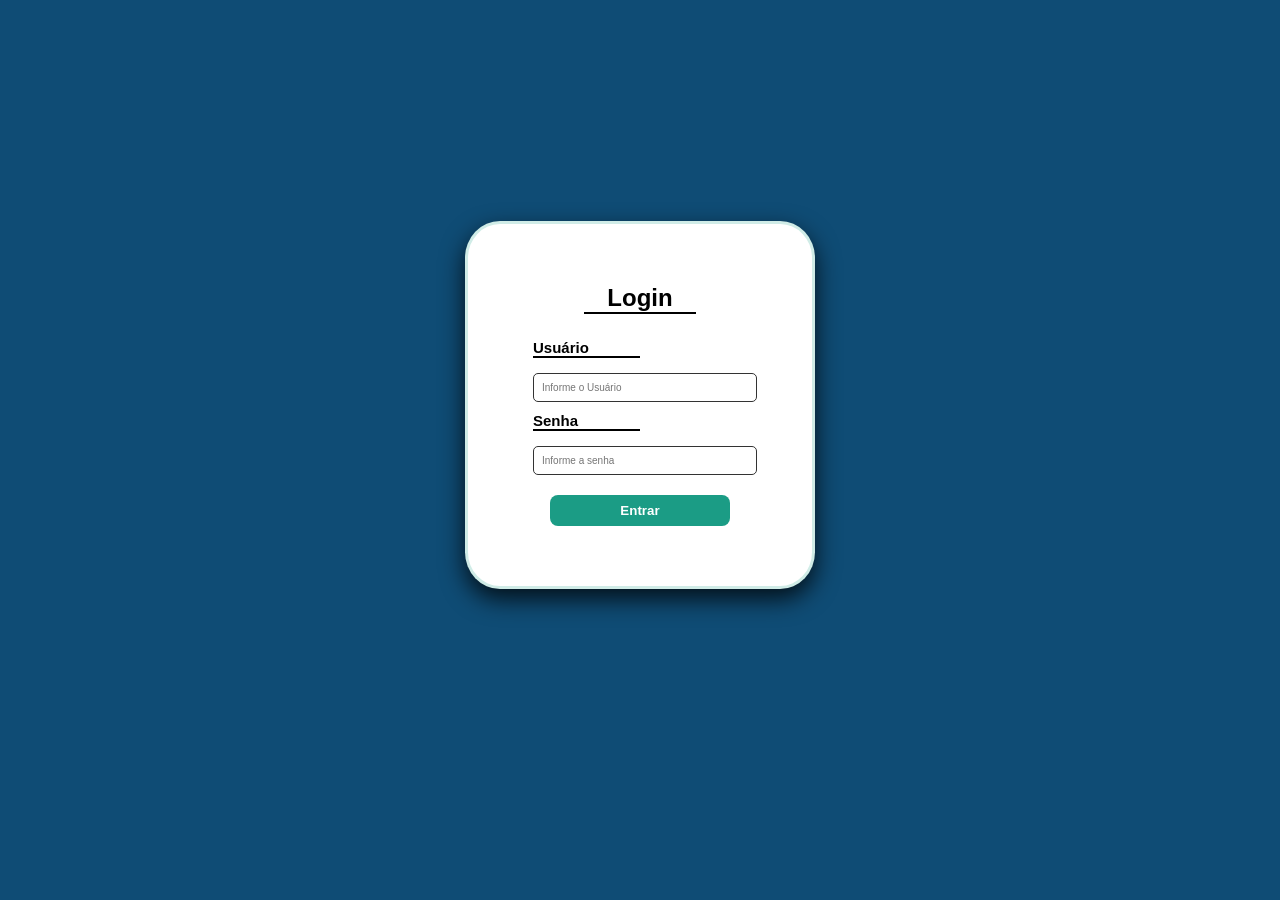
<file: src/main/webapp/index.html>
<!DOCTYPE html>
<html lang="en">

<head>
    <meta charset="UTF-8">
    <meta name="viewport" content="width=device-width, initial-scale=1.0">
    <link rel="stylesheet" href="css/reset.css"/>
    <link rel="stylesheet" href="css/cores.css"/>
    <link rel="stylesheet" href="css/login.css"/>
    <title>Sistema estoque</title>
</head>

<body>
    <header>
        <div class="box-title">
        </div>
    </header>
    <main>
        <form action="login" method="post">
            <div class="content">
                <div class="Login"> 
                <h2>Login</h2>
                <hr>
                </div>
                <div class="User">
                    <label>Usuário</label>
                    <hr>
                    </div>
                    <input type="text" name="users" class="inputUser" placeholder="Informe o Usuário" />
                <div class="Passsword">
                    <label>Senha</label>
                    <hr>
                    </div>
                    <input type="password" name="passw" class="inputPassword" placeholder="Informe a senha" />
                <div class="box-button">
                    <button type="submit" class="button">Entrar</button>
                </div>
            </div>
        </form>
    </main>
    <footer></footer>
</body>

</html>
</file>
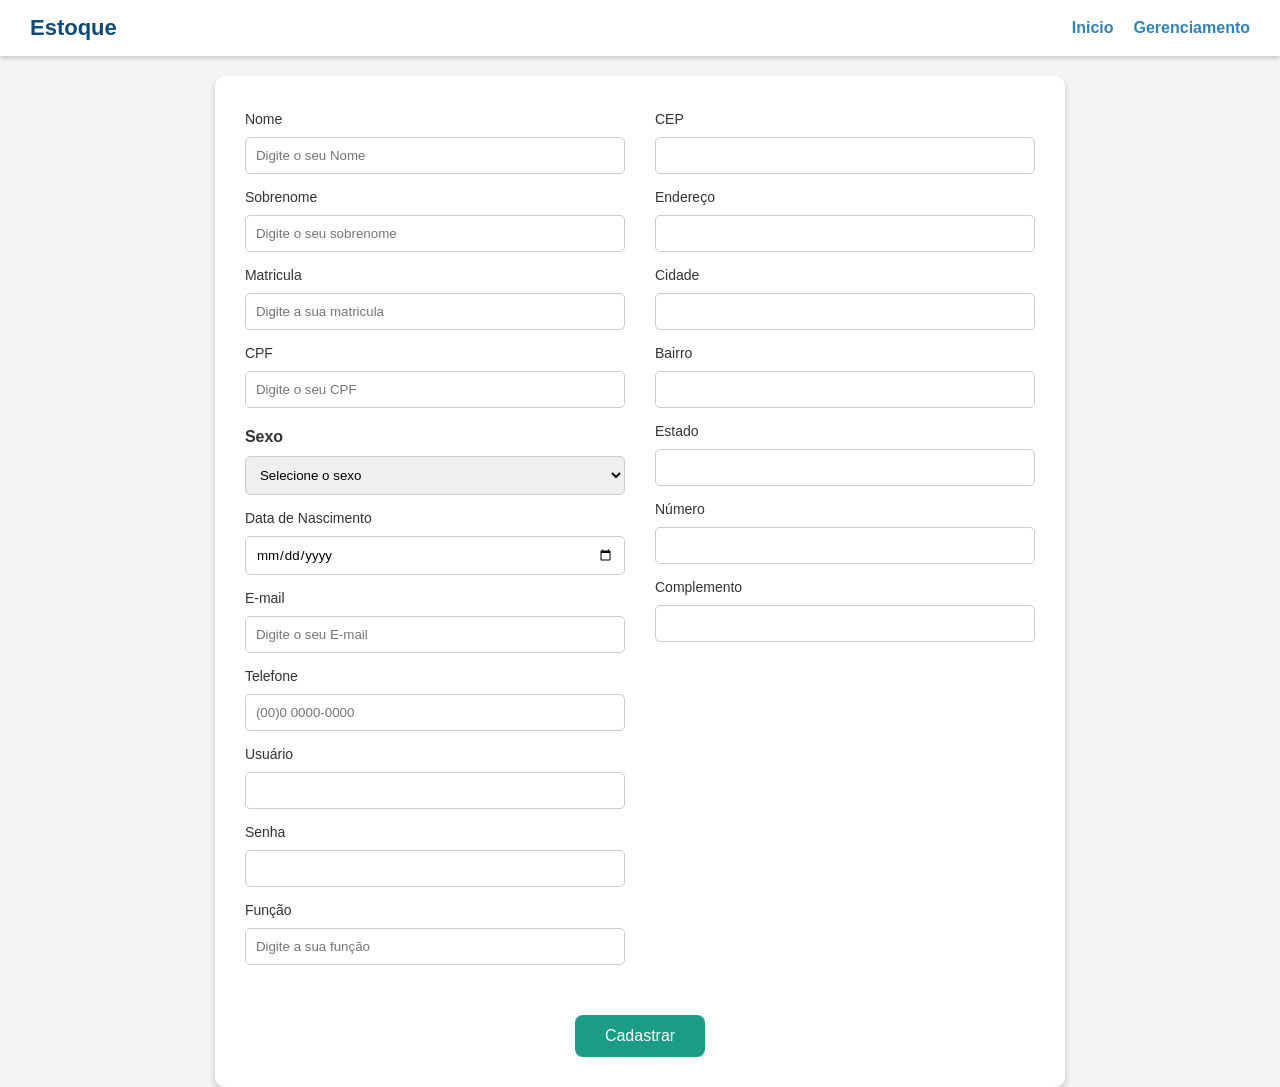
<file: src/main/webapp/pages/cadastro.html>
<!DOCTYPE html>
<html>
    <head>
        <meta charset="UTF-8">
        <meta name="viewport" content="width=device-width, initial-scale=1.0">
        <link rel="stylesheet" href="../css/reset.css"/>
        <link rel="stylesheet" href="../css/cores.css"/>
        <link rel="stylesheet" href="../css/cadastro.css">
        <title>Tela | Cadastro</title>
    </head>
    <body>
         <header id="header">
            <h1 id="tituloCadastro">Estoque</h1>
            <nav>
                <ul>
                    <li><a href="dashboard.html">Inicio</a></li>
                    <li><a href="gerenciamento.html">Gerenciamento</a></li>
                </ul>
            </nav>
        </header>
        <main id="main" >
            <form action="cadastro" method="POST">
                <div class="container">
                    <div class="dadosPessoais">
                        <label for="nameFirst">Nome</label>
                        <input type="text" name="nameFirst" id="nameFirst" placeholder="Digite o seu Nome" />
                        <label for="sobreNome">Sobrenome</label>
                        <input type="text" name="sobreNome" id="sobreNome" placeholder="Digite o seu sobrenome" />
                        <label for="matricula">Matricula</label>
                        <input type="text" name="matricula" id="matricula" placeholder="Digite a sua matricula" />
                        <label for="cpf">CPF</label>
                        <input type="text" name="cpf" id="cpf" placeholder="Digite o seu CPF" />
                        <p>Sexo</p>
                        <select name="opcao" id="opcao">
                            <option value="">Selecione o sexo</option>      
                            <option value="1">Masculino</option>
                            <option value="2">Feminino</option>
                        </select>
                        <label for="dtaNascimento">Data de Nascimento</label>
                        <input type="date" name="dtaNascimento" id="dtaNascimento" />
                        <label for="email">E-mail</label>
                        <input type="email" name="email" id="email" placeholder="Digite o seu E-mail" />
                        <label for="telefone">Telefone</label>
                        <input type="tel" name="telefone" id="telefone" placeholder="(00)0 0000-0000" />
                        <label for="usuario">Usuário</label>
                        <input type="text" name="usuario" id="usuario" />
                        <label for="senha">Senha</label>
                        <input type="password" name="senha" id="senha" />
                        <label for="funcao">Função</label>
                        <input type="text" name="funcao" id="funcao" placeholder="Digite a sua função" />
                    </div>
                    <div class="containerEndereco">
                        <label for="cep">CEP</label>
                        <input type="text" name="cep" id="cep"  />
                        <label for="endereco">Endereço</label>
                        <input type="text" name="endereco" id="endereco" />
                        <label for="cidade">Cidade</label>
                        <input type="text" name="cidade" id="cidade" />
                        <label for="bairro">Bairro</label>
                        <input type="text" name="bairro" id="bairro" />
                        <label for="estado">Estado</label>
                        <input type="text" name="estado" id="estado" />
                        <label for="numero">Número</label>
                        <input type="text" name="numero" id="numero" />
                        <label for="complemento">Complemento</label>
                        <input type="text" name="complemento" id="complemento" />
                    </div>
                    <div class="btn">
                        <button type="submit">Cadastrar</button>
                    </div>
                </div>
            </form>
        </main>
        <script src="../js/cep.js"></script>
    </body>
</html>
</file>
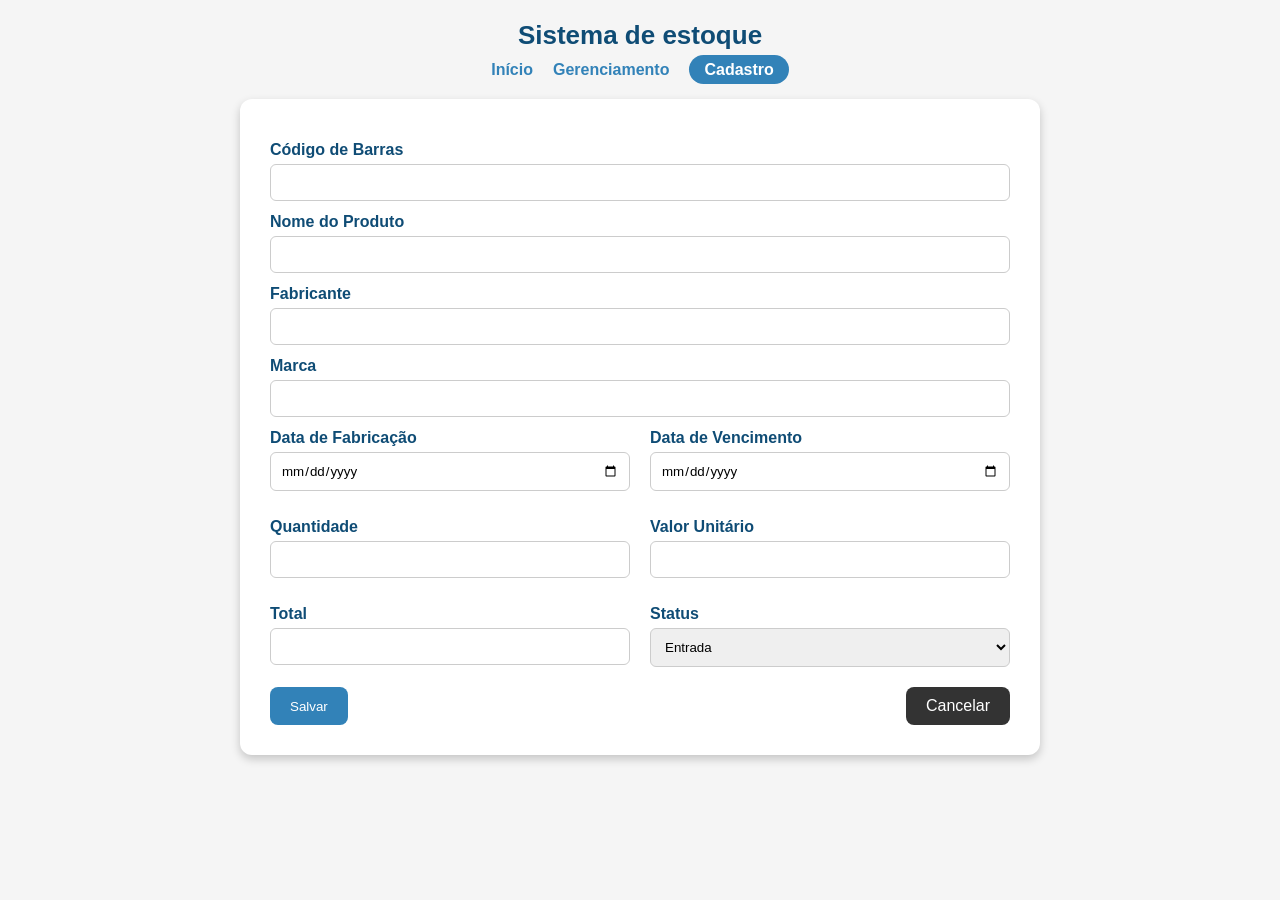
<file: src/main/webapp/pages/cadastroProdutos.html>
<!DOCTYPE html>
<html>
    <head>
        <link rel="stylesheet" href="../css/reset.css" />
        <link rel="stylesheet" href="../css/cores.css" />
        <link rel="stylesheet" href="../css/cadastroProduto.css"/>
        <title>Tela | Cadastro Produto</title>
        <meta charset="UTF-8">
        <meta name="viewport" content="width=device-width, initial-scale=1.0">
    </head>
    <body>
        <header id="header">
            <h1 id="tituloCadastro">Sistema de estoque</h1>
            <nav id="menu">
                <ul class="menu-lista">
                    <li><a href="dashboard.html">Início</a></li>
                    <li><a href="gerenciamento.html">Gerenciamento</a></li>
                    <li><a href="cadastro.html" class="btn-menu">Cadastro</a></li>
                </ul>
            </nav>
        </header>
        <main>
            <section id ="form-container">
                <form action="../cadastroProdutos" method="POST" id="formCadastro">
                    <div class="grupo-form">
                        <label for="codigoBarras">Código de Barras</label>
                        <input type="text" name="codigoBarras" required />
                    </div>

                    <div class="grupo-form">
                        <label for="nomeProduto" >Nome do Produto</label>
                        <input type="text" name="nomeProduto" required />
                    </div>

                    <div class="grupo-form">
                        <label for="fabricante" >Fabricante</label>
                        <input type="text" name="fabricante" required />
                    </div>

                    <div class="grupo-form">
                        <label for="marca" >Marca</label>
                        <input type="text" name="marca" required />
                    </div>
                    <div class="linha-form">
                        <div class="grupo-form">
                            <label for="dataFabricacao" >Data de Fabricação</label>
                            <input type="date" name="dataFabricacao" required />
                        </div>

                        <div class="grupo-form">
                            <label for="dataVencimento" >Data de Vencimento</label>
                            <input type="date" name="dataVencimento" required />
                        </div>
                    </div>
                    <div class="linha-form">
                        <div class="grupo-form">
                            <label for="quantidade" >Quantidade</label>
                            <input type="number" name="quantidade" id="quantidade" />
                        </div>

                        <div class="grupo-form">
                            <label for="valor" >Valor Unitário</label>
                            <input type="number" name="valor" id="valor" />
                        </div>
                    </div>
                    <div class="linha-form">
                        <div class="grupo-form full">
                            <label for="total">Total</label>
                            <input type="number" name="total" id="total" />
                        </div>
                        <div class="grupo-form full">
                            <label for="status">Status</label>
                            <select id="status" name="status">
                            <option value="entrada">Entrada</option>
                         </select>
                        </div>
                    </div>
                    <div class="acoes-form">
                        <button type="submit" class="btn-salvar">Salvar</button>
                        <a href="dashboard.html" class="btn-cancelar">Cancelar</a>
                    </div>
                </form>
            </section>
        </main>
        <script src="../js/cadastroProdutos.js"></script>
    </body>
</html>
</file>
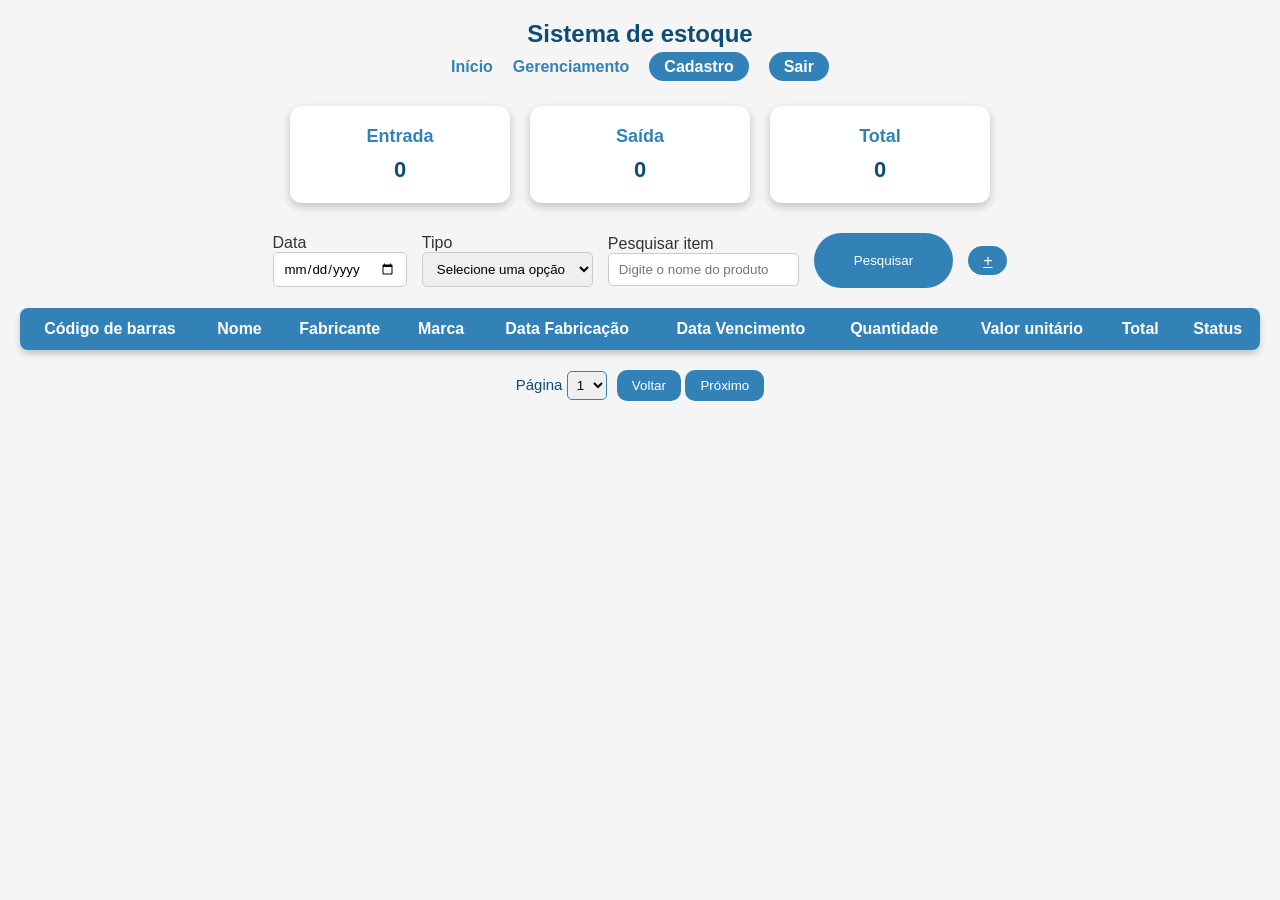
<file: src/main/webapp/pages/dashboard.html>
<!DOCTYPE html>
<html>
    <head>
        <link rel="stylesheet" href="../css/reset.css" />
        <link rel="stylesheet" href="../css/cores.css" />
        <link rel="stylesheet" href="../css/dashboard.css" />
        <title>Tela | Dashboard</title>
        <meta charset="UTF-8">
        <meta name="viewport" content="width=device-width, initial-scale=1.0">
    </head>
    <body>
        <header id="header">
            <h1 id="tituloCadastro">Sistema de estoque</h1>
            <nav id="menu">
                <ul class="menu-lista">
                    <li><a href="dashboard.html">Início</a></li>
                    <li><a href="gerenciamento.html">Gerenciamento</a></li>
                    <li><a href="cadastro.html" class="btn-menu">Cadastro</a></li>
                    <li><a href="#" id="btnLogout" class="btn-menu">Sair</a></li>
                </ul>
            </nav>
        </header>
        <main>
            <section id="resumoEstoque">
                <div class="card-resumo">
                    <h3 class="titulo-card">Entrada</h3>
                    <p class="valor-card" id="cardEntrada" >0</p>            
                </div>

                <div class="card-resumo">
                    <h3 class="titulo-card">Saída</h3>
                    <p class="valor-card" id="cardSaida">0</p>
                </div>

                <div class="card-resumo">
                    <h3 class="titulo-card">Total</h3>
                    <p class="valor-card" id="cardTotal">0</p>
                </div>

            </section>
            <section id="filtro">
                <div class="grupo-filtro">
                    <label for="filtroData">Data</label>
                    <input type="date" id="filtroData" class="input-filtro">
                </div>
                <div class="grupo-filtro">
                    <label for="tipoMovimentacao">Tipo</label>
                    <select id="tipoMovimentacao" class="select-filtro">
                        <option value="">Selecione uma opção</option>
                        <option value="entrada">Entrada</option>
                    </select>
                </div>
                <div class="grupo-filtro pesquisa-nome">
                    <label for="pesquisarNome">Pesquisar item</label>
                    <input type="text" id="pesquisarNome" class="input-filtro" placeholder="Digite o nome do produto">
                </div>
                <div class="grupo-filtro botao-pesquisa">
                    <button id="btnPesquisar" class="btn-pesquisa">Pesquisar</button>
                </div>
                <div class="topo-tabela">
                    <a href="cadastroProdutos.html" class="btn-menu">+</a>
                </div>
            </section>
            <section id="tabelaEstoqueContainer">
                <div class="tabela-wrapper">
                    <table id="tabelaEstoque">
                        <thead>
                            <tr>
                                <th>Código de barras</th>
                                <th>Nome</th>
                                <th>Fabricante</th>
                                <th>Marca</th>
                                <th>Data Fabricação</th>
                                <th>Data Vencimento</th>
                                <th>Quantidade</th>
                                <th>Valor unitário</th>
                                <th>Total</th>
                                <th>Status</th>
                            </tr>
                        </thead>
                        <tbody id="corpoTabela">
                        </tbody>
                    </table>
                </div>
            </section>
            <section id="paginacao">
                <div class="controle-paginacao">
                    <label for="pagina">Página</label>
                    <select id="pagina">
                        <option value="1">1</option>
                        <option value="2">2</option>
                        <option value="3">3</option>
                        <option value="4">4</option>
                    </select>
                </div>
                <div class="conteiner-btn">
                    <button id="btnVoltar" class="btn-voltar">Voltar</button>
                    <button id="btnProximo" class="btn-proximo">Próximo</button>
                </div>
            </section>
        </main>
        <script src="../js/dashboard.js"></script>
        <script src="../js/filtro.js"></script>
        <script src="../js/validarLogin.js"></script>
        <script src="../js/logout.js"></script>
    </body>
</html>
</file>
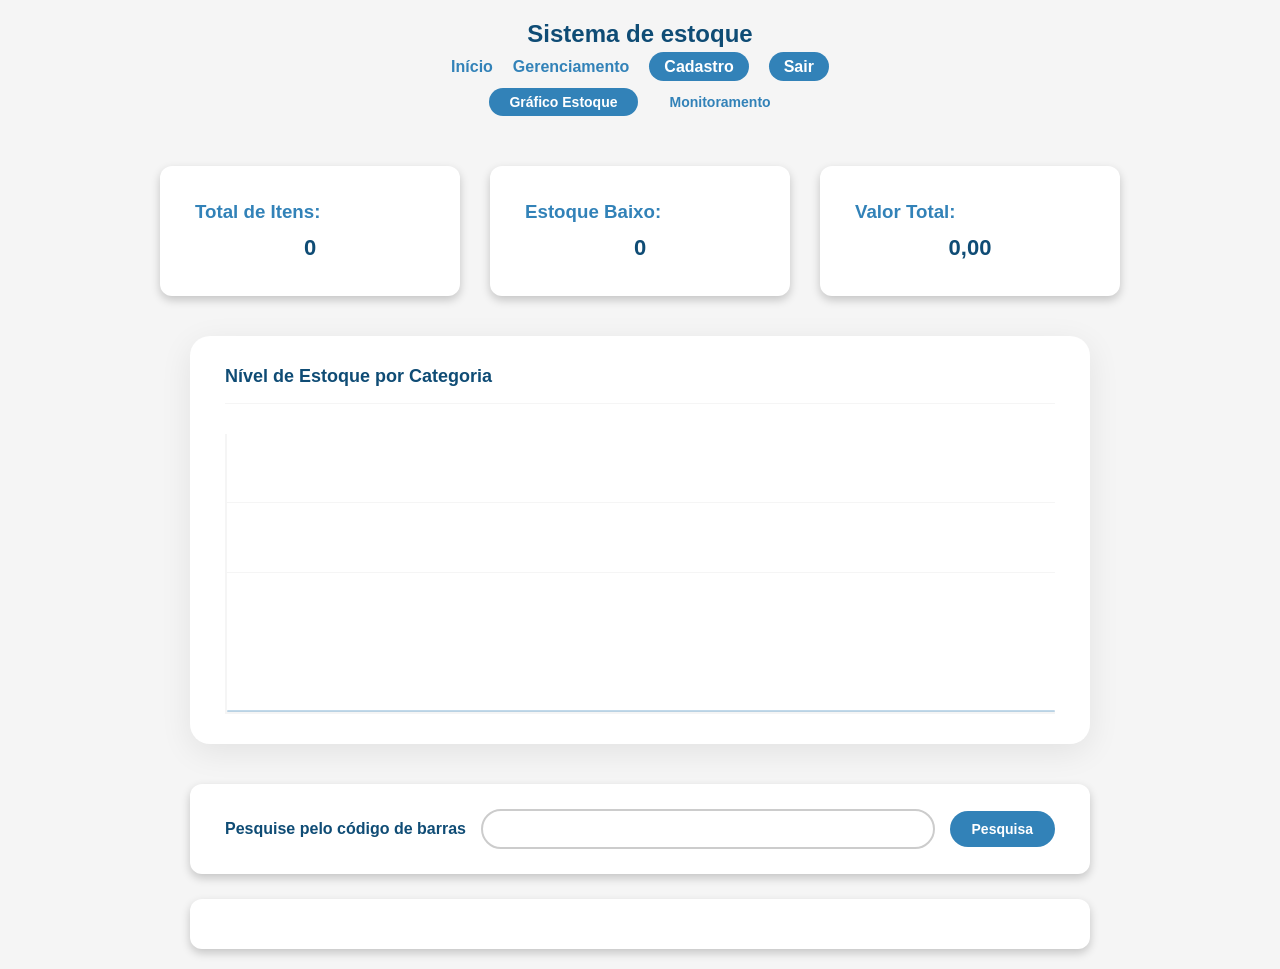
<file: src/main/webapp/pages/gerenciamento.html>
<!DOCTYPE html>
<html lang="en">

    <head>
        <link rel="stylesheet" href="../css/reset.css" />
        <link rel="stylesheet" href="../css/cores.css" />
        <link rel="stylesheet" href="../css/gerenciamento.css">
        <link rel="stylesheet" href="../css/monitoramento.css">
        <meta charset="UTF-8">
        <meta name="viewport" content="width=device-width, initial-scale=1.0">
        <title>Tela | Gerenciamento</title>
    </head>

    <body>
        <header id="header">
            <h1 id="tituloCadastro">Sistema de estoque</h1>
            <nav id="menu">
                <ul class="menu-lista">
                    <li><a href="dashboard.html">Início</a></li>
                    <li><a href="gerenciamento.html">Gerenciamento</a></li>
                    <li><a href="cadastro.html" class="btn-menu">Cadastro</a></li>
                    <li><a href="#" id="btnLogout" class="btn-menu">Sair</a></li>
                </ul>
            </nav>
            <div class="menu-opcao">
                <button id="btn-bloco1" class="btn-ativo" onclick="mostrarBloco(1)">Gráfico Estoque</button>
                <button id="btn-bloco2" onclick="mostrarBloco(2)">Monitoramento</button>
            </div>
        </header>
        <main>
            <div class="bloco-1" id="bloco-1">
                <section class="container">
                    <div class="box">
                        <div class="box-itens">
                            <h3 class="itens-title">Total de Itens:</h3>
                            <p class="itens" id="itens-quantidade">0</p>
                        </div>
                    </div>
                    <div class="box">
                        <div class="box-itens">
                            <h3 class="itens-title">Estoque Baixo:</h3>
                            <p class="itens" id="itens-estoque">0</p>
                        </div>
                    </div>
                    <div class="box">
                        <div class="box-itens">
                            <h3 class="itens-title">Valor Total:</h3>
                            <p class="itens" id="itens-total">
                                <strong id="valor-dinamico">0,00</strong>
                            </p>
                        </div>
                    </div>
                </section>
                <section class="container-grafico">
                    <div class="dashboard-card">
                        <h3 class="grafico-title">Nível de Estoque por Categoria</h3>
                        <div id="meu-grafico" class="chart-container"></div>
                    </div>
                </section>

                <section class="container-pesquisar">
                    <div class="caixa-pesquisa">
                        <label for="nomeProduto">Pesquise pelo código de barras</label>
                        <input type="text" name="nomeProduto" id="nomeDigitado" class="input-pesquisa">
                        <button id="btn-pesquisar">Pesquisa</button>
                    </div>
                    <div class="produto" id="produto">

                    </div>
                    <form action="../UpdateProdutos" class="modal-form" method="POST" id="formCadastro">
                        <div class="form">
                            <div class="grupo-form">
                                <label for="codigoBarras">Código de Barras</label>
                                <input type="text" name="codigoBarras" id="codigoBarras" required />
                            </div>

                            <div class="grupo-form">
                                <label for="nomeProduto">Nome do Produto</label>
                                <input type="text" name="nomeProduto" id="nomeProduto" />
                            </div>

                            <div class="grupo-form">
                                <label for="fabricante">Fabricante</label>
                                <input type="text" name="fabricante" id="fabricante" />
                            </div>

                            <div class="grupo-form">
                                <label for="marca">Marca</label>
                                <input type="text" name="marca" id="marca" />
                            </div>
                            <div class="linha-form">
                                <div class="grupo-form">
                                    <label for="dataFabricacao">Data de Fabricação</label>
                                    <input type="date" name="dataFabricacao" id="dataFabricacao" />
                                </div>

                                <div class="grupo-form">
                                    <label for="dataVencimento">Data de Vencimento</label>
                                    <input type="date" name="dataVencimento" id="dataVencimento" />
                                </div>
                            </div>
                            <div class="linha-form">
                                <div class="grupo-form">
                                    <label for="quantidade">Quantidade</label>
                                    <input type="number" name="quantidade" id="quantidade" />
                                </div>

                                <div class="grupo-form">
                                    <label for="valor">Valor Unitário</label>
                                    <input type="number" name="valor" id="valor" />
                                </div>
                            </div>
                            <div class="linha-form">
                                <div class="grupo-form full">
                                    <label for="total">Total</label>
                                    <input type="number" name="total" id="total" />
                                </div>
                            </div>
                            <div class="grupo-form full">
                                <label for="status">Status</label>
                                <select id="status" name="status">
                                    <option value="entrada">Entrada</option>
                                    <option value="saida">Saída</option>
                                </select>
                            </div>
                            <div class="acoes-form">
                                <button type="submit" class="btn-salvar">Salvar</button>
                                <a href="#" class="btn-cancelar">Cancelar</a>
                            </div>
                        </div>
                    </form>
                </section>
            </div>
            <div class="bloco-2" id="bloco-2" style="display:none">
                <section class="container-monitoramento">

                    <div class="cards-resumo">
                        <div class="card-metrica">
                            <span class="metrica-label">Itens com estoque baixo</span>
                            <span class="metrica-valor danger" id="metricBaixo">0</span>
                        </div>
                        <div class="card-metrica">
                            <span class="metrica-label">Entradas hoje</span>
                            <span class="metrica-valor" id="metricEntradas">0</span>
                        </div>
                        <div class="card-metrica">
                            <span class="metrica-label">Saídas hoje</span>
                            <span class="metrica-valor" id="metricSaidas">0</span>
                        </div>
                        <div class="card-metrica">
                            <span class="metrica-label">Última atualização</span>
                            <span class="metrica-valor small" id="metricUltima">—</span>
                        </div>
                    </div>

                    <div class="secao">
                        <h3 class="secao-titulo">Itens com estoque baixo</h3>
                        <div class="table-wrapper">
                            <table id="tabelaBaixo">
                                <thead>
                                    <tr>
                                        <th>Produto</th>
                                        <th>Código</th>
                                        <th>Quantidade</th>
                                        <th>Situação</th>
                                        <th>Vencimento</th>
                                    </tr>
                                </thead>
                                <tbody></tbody>
                            </table>
                        </div>
                    </div>

                    <div class="secao">
                        <h3 class="secao-titulo">Últimas movimentações</h3>
                        <div class="filtro-row">
                            <label for="filtroTipo">Filtrar:</label>
                            <select id="filtroTipo">
                                <option value="">Todos</option>
                                <option value="entrada">Entrada</option>
                                <option value="saida">Saída</option>
                            </select>
                        </div>
                        <div class="table-wrapper">
                            <table id="tabelaHistorico">
                                <thead>
                                    <tr>
                                        <th>Produto</th>
                                        <th>Código</th>
                                        <th>Tipo</th>
                                        <th>Qtd</th>
                                        <th>Valor</th>
                                        <th>Data/hora</th>
                                    </tr>
                                </thead>
                                <tbody></tbody>
                            </table>
                        </div>
                        <div class="paginacao">
                            <button id="btnAnterior" disabled>&#8592; Anterior</button>
                            <span id="infoPagina"></span>
                            <button id="btnProximo">Próximo &#8594;</button>
                        </div>
                    </div>
                </section>
            </div>
        </main>
        <script src="../js/gerenciamento.js"></script>
        <script src="../js/pesquisar.js"></script>
        <script src="../js/logout.js"></script>
        <script src="../js/monitoramento.js"></script>
        <script src="../js/cadastroProdutos.js"></script>
    </body>

</html>
</file>
<file: src/main/webapp/css/cores.css>
:root {
    /* Cores principais */
    --primary-dark: #0f4c75;
    --primary-medium: #3282b8;
    --primary-light: #bbe1fa;

    /* Cor de ação (botões / confirmação) */
    --success: #1b9c85;
    --success-hover: #157a6e;
    --delete: #e74c3c;

    /* Neutros */
    --white: #ffffff;
    --gray-light: #f5f5f5;
    --gray-medium: #cccccc;
    --gray-dark: #333333;

    /* Sombra */
    --shadow-default: rgba(0, 0, 0, 0.2);
    
}
</file>
<file: src/main/webapp/css/login.css>
body {
    display: flex;
    justify-content: center;
    align-items: center;
    width: 100%;
    height: 90vh;
    background-color: var(--primary-dark);
}

.box-title{
    margin-bottom: 10%;
}

.Title {
    font-weight: 800;
    font-size: 30px;
    font-family: Arial, Helvetica, sans-serif;
}

.content{
    background-color: var(--white);
    padding: 60px;
    width: 350px;
    border-radius: 10%;
    border: 3px solid rgba(22, 160, 133, 0.2);
    box-shadow: 0 10px 25px rgba(0, 0, 0, 0.8);
}

.Login{
    display: flex;
    justify-content: center;
    flex-direction: column;
    align-items: center;
    margin-bottom: 20px;
}

.User, .Passsword{
    display: flex;
    flex-direction: column;
    justify-content: flex-start;
    margin: 5px;
    font-weight: 600;
    font-size: 15px;
    font-family: Arial, Helvetica, sans-serif;
}

.inputUser, .inputPassword {
    text-align: left;
    font-size: 10px;
    border: 1px solid var(--gray-dark);
    border-radius: 5px;
    width: 100%;
    padding: 8px;
    margin: 5px;
}

hr {
    border: none;           
    height: 2px;            
    background-color: black;
    width: 50%;      
    margin-bottom: 5px;
}

.box-button {
    display: flex;
    align-items: center;
    justify-content: center;
}

.button {
    font-weight: bold;
    color: var(--white);
    margin-top: 15px;
    border-radius: 8px;
    border: none;
    padding: 8px;
    width: 80%;
    background-color: var(--success);
}

.button:hover {
    background-color: var(--success-hover);
    cursor: pointer;
    transition-duration: 0.4s;
    transition-delay: 0.2s; 
}

.inputUser:focus, .inputPassword:focus{
    border-color: var(--primary-medium);
    outline: none;
    box-shadow: 0 0 5px var(--primary-medium)
}
</file>
<file: src/main/webapp/css/cadastro.css>
body {
    background-color: var(--gray-light);
    color: var(--gray-dark);
}

#header {
    display: flex;
    justify-content: space-between;
    align-items: center;
    background-color: var(--white);
    padding: 15px 30px;
    box-shadow: 0 2px 5px var(--shadow-default);
    margin-bottom: 20px;
}

#tituloCadastro{
    font-size: 22px;
    color: var(--primary-dark);
}

nav ul {
    display: flex;
    list-style: none;
    gap: 20px;
}

nav a {
    text-decoration: none;
    color: var(--primary-medium);
    font-weight: bold;
}

nav a:hover {
    color: var(--primary-dark);
}

#main {
    display: flex;
    justify-content: center;
}

.container{
    background-color: var(--white);
    padding: 30px;
    border-radius: 10px;
    box-shadow: 0 4px 8px var(--shadow-default);
    width: 100%;
    max-width: 1100px;
    display: flex;
    gap: 30px;
    flex-wrap: wrap;
}

.dadosPessoais,
.containerEndereco {
    flex: 1;
    min-width: 300px;
    display: flex;
    flex-direction: column;
    gap: 10px;
}

label {
    font-size: 14px;
    margin-top: 5px;
}

input,
select {
    padding: 10px;
    border-radius: 5px;
    border: 1px solid var(--gray-medium);
    outline: none;
    transition: 0.2s;
}

input:focus,
select:focus {
    border-color: var(--primary-medium);
}

.dadosPessoais p {
    margin-top: 10px;
    font-weight: bold;
}

.btn {
    width: 100%;
    display: flex;
    justify-content: center;
    margin-top: 20px;
}

.btn button {
    padding: 12px 30px;
    background-color: var(--success);
    color: var(--white);
    border: none;
    border-radius: 8px;
    font-size: 16px;
    cursor: pointer;
    transition: 0.2s;
}

.btn button:hover {
    background-color: var(--success-hover);
}
</file>
<file: src/main/webapp/css/cadastroProduto.css>
body {
    background-color: var(--gray-light);
    font-family: Arial, Helvetica, sans-serif;
    padding: 20px;
}

#header {
    text-align: center;
    margin-bottom: 20px;
}

#tituloCadastro {
    font-size: 26px;
    color: var(--primary-dark);
    margin-bottom: 10px;
}

#menu {
    display: flex;
    justify-content: center;
}

.menu-lista {
    display: flex;
    gap: 20px;
    list-style: none;
}

.menu-lista a {
    text-decoration: none;
    color: var(--primary-medium);
    font-weight: bold;
}

.menu-lista a:hover {
    color: var(--primary-dark);
}

.btn-menu {
    background-color: var(--primary-medium);
    color: white !important;
    padding: 6px 15px;
    border-radius: 20px;
}

#form-container {
    max-width: 800px;
    margin: 0 auto;
    background-color: var(--white);
    padding: 30px;
    border-radius: 12px;
    box-shadow: 0 4px 10px var(--shadow-default);
}

.linha-form {
    display: flex;
    gap: 20px;
    margin-bottom: 15px;
    flex-wrap: wrap;
}

.grupo-form {
    display: flex;
    flex-direction: column;
    flex: 1;
}

.grupo-form.full {
    width: 100%;
}

.grupo-form label {
    margin-bottom: 5px;
    margin-top: 12px;
    font-weight: bold;
    color: var(--primary-dark);
}

.grupo-form input, .grupo-form select {
    padding: 10px;
    border-radius: 6px;
    border: 1px solid var(--gray-medium);
    outline: none;
}

.grupo-form input:focus {
    border-color: var(--primary-medium);
}

.acoes-form {
    display: flex;
    justify-content: space-between;
    margin-top: 20px;
}

.btn-salvar {
    background-color: var(--primary-medium);
    color: white;
    border: none;
    padding: 10px 20px;
    border-radius: 8px;
    cursor: pointer;
}

.btn-salvar:hover {
    background-color: var(--primary-dark);
}

.btn-cancelar {
    background-color: var(--gray-dark);
    color: white;
    text-decoration: none;
    padding: 10px 20px;
    border-radius: 8px;
}

.btn-cancelar:hover {
    background-color: var(--gray-light);
}

.dataFabricacao, .dataVencimento, .fabricante {
    margin-top: 15px;
}
</file>
<file: src/main/webapp/css/dashboard.css>
body {
    background-color: var(--gray-light);
    color: var(--gray-dark);
    padding: 20px;
    font-family: Arial, Helvetica, sans-serif;
}

#header {
    text-align: center;
    margin-bottom: 20px;
}

#tituloCadastro {
    font-size: 24px;
    color: var(--primary-dark);
    margin-bottom: 10px;
}

#menu {
    display: flex;
    justify-content: center;
}

.menu-lista {
    display: flex;
    gap: 20px;
    list-style: none;
    padding: 0;
}

.menu-lista li a {
    text-decoration: none;
    color: var(--primary-medium);
    font-weight: bold;
    transition: 0.2s;
}

.menu-lista li a:hover {
    color: var(--primary-dark);
}

.btn-menu {
    background-color: var(--primary-medium);
    color: var(--white) !important;
    padding: 6px 15px;
    border-radius: 20px;
}

.btn-menu:hover {
    background-color: var(--primary-dark);
}

#resumoEstoque {
    display: flex;
    justify-content: center; /* centraliza */
    gap: 20px;
    margin: 30px 0;
    flex-wrap: wrap; /* responsivo */
}

.card-resumo {
    background-color: var(--white);
    box-shadow: 0 4px 10px var(--shadow-default);
    border-radius: 12px;
    width: 220px;
    padding: 20px;
    text-align: center;
    transition: all 0.2s ease-in-out;
}

.card-resumo:hover {
    transform: translateY(-5px);
}

.titulo-card {
    font-size: 18px;
    color: var(--primary-medium);
    margin-bottom: 10px;
    font-weight: bold;
}

.valor-card {
    font-size: 22px;
    font-weight: bold;
    color: var(--primary-dark);
}

#filtro {
    display: flex;
    flex-wrap: wrap;
    gap: 15px;
    margin-bottom: 20px;
    justify-content: center;
    align-items: center;
}

.grupo-filtro {
    display: flex;
    flex-direction: column;
}

.input-filtro,
.select-filtro {
    padding: 8px 10px;
    border-radius: 5px;
    border: 1px solid var(--gray-medium);
    outline: none;
}

.input-filtro:focus,
.select-filtro:focus {
    border-color: var(--primary-medium); 
}

.botao-pesquisa,
.btn-pesquisa {
    padding: 10px 20px;
    background-color: var(--primary-medium);
    color: var(--white);
    border: none;
    border-radius: 100px;
    cursor: pointer;
    transition: background-color 0.2s;
}

.botao-pesquisa:hover,
.btn-pesquisa:hover {
    background-color: var(--primary-dark);
}

.tabela-wrapper {
    width: 100%;
    background-color: var(--white);
    box-shadow: 0 4px 6px var(--shadow-default);
    border-radius: 8px;
    overflow: hidden;
}

#tabelaEstoque {
    width: 100%;
    border-collapse: collapse;
}

#tabelaEstoque th,
#tabelaEstoque td {
    padding: 12px;
    text-align: center;
}

#tabelaEstoque th {
    background-color: var(--primary-medium);
    color: var(--white);
    font-weight: bold;
}

#tabelaEstoque tr:nth-child(even) {
    background-color: var(--gray-light);
}

#paginacao {
    margin-top: 20px;
    display: flex;
    justify-content: center;
    align-items: center;
    gap: 10px;
}

.controle-paginacao label {
    font-size: 15px;
    color: var(--primary-dark);
}

#pagina {
    border: 1px solid var(--primary-medium);
    border-radius: 5px;
    padding: 5px;
}

#btnVoltar,
#btnProximo {
    padding: 8px 15px;
    background-color: var(--primary-medium);
    color: var(--white);
    border: none;
    border-radius: 10px;
    cursor: pointer;
    transition: background-color 0.2s;
}

#btnVoltar:hover,
#btnProximo:hover {
    background-color: var(--primary-dark);
}
</file>
<file: src/main/webapp/css/gerenciamento.css>
body {
    background-color: var(--gray-light);
    color: var(--gray-dark);
    padding: 20px;
    font-family: Arial, Helvetica, sans-serif;
}

#header {
    text-align: center;
    margin-bottom: 20px;
}

#tituloCadastro {
    font-size: 24px;
    color: var(--primary-dark);
    margin-bottom: 10px;
}

#menu {
    display: flex;
    justify-content: center;
}

.menu-lista {
    display: flex;
    gap: 20px;
    list-style: none;
    padding: 0;
}

.menu-lista li a {
    text-decoration: none;
    color: var(--primary-medium);
    font-weight: bold;
    transition: 0.2s;
}

.menu-lista li a:hover {
    color: var(--primary-dark);
}

.btn-menu {
    background-color: var(--primary-medium);
    color: var(--white) !important;
    padding: 6px 15px;
    border-radius: 20px;
}

.btn-menu:hover {
    background-color: var(--primary-dark);
}

.menu-opcao {
    display: flex;
    justify-content: center;
    gap: 12px;
    margin-top: 12px;
}

.menu-opcao button {
    background-color: transparent;
    color: var(--primary-medium);
    border: none;
    padding: 6px 20px;
    border-radius: 20px;
    font-weight: bold;
    font-size: 14px;
    cursor: pointer;
    transition: all 0.2s;
}

.menu-opcao button:hover {
    background-color: var(--primary-medium);
    color: var(--white);
}

.btn-ativo {
    background-color: var(--primary-medium) !important;
    color: var(--white) !important;
}
.container {
    display: flex;
    justify-content: center;
    gap: 30px;

}

.box{
    margin-top: 30px;
}

.box-itens{
    background-color: var(--white);
    box-shadow: 0 4px 10px var(--shadow-default);
    border-radius: 12px;
    width: 300px;
    padding: 35px;
    transition: all 0.2s ease-in-out;
}

.box-itens:hover{
    transform: translateY(-5px);

}

.itens-title{
    color: var(--primary-medium);
}

.itens{
    margin-top: 12px;
    text-align: center;
    color: var(--primary-dark);
    font-size: 22px;
    font-weight: bold;}

.container-grafico {
    margin-top: 40px;
    display: flex;
    justify-content: center;
}

/* ── Card do gráfico ── */
.dashboard-card {
    background-color: var(--white);
    border-radius: 20px;
    box-shadow: 0 8px 32px rgba(0, 0, 0, 0.08);
    padding: 30px 35px;
    width: 100%;
    max-width: 900px;
}

/* ── Título + legenda ── */
.grafico-title {
    display: flex;
    justify-content: space-between;
    align-items: center;
    margin-bottom: 30px;
    font-size: 18px;
    color: var(--primary-dark);
    font-weight: bold;
    padding-bottom: 16px;
    border-bottom: 1px solid var(--gray-light);
}

.legenda-grafico {
    display: flex;
    gap: 16px;
    font-size: 13px;
    font-weight: normal;
}

.legenda-item {
    display: flex;
    align-items: center;
    gap: 7px;
    color: var(--gray-dark);
}

.legenda-cor {
    width: 10px;
    height: 10px;
    border-radius: 50%;
}

.legenda-entrada { background-color: #27ae60; }
.legenda-saida   { background-color: #e74c3c; }

/* ── Área do gráfico ── */
.chart-container {
    display: flex;
    align-items: flex-end;
    justify-content: space-around;
    height: 280px;
    padding: 0 10px;
    border-bottom: 2px solid var(--gray-light);
    border-left: 2px solid var(--gray-light);
    position: relative;

    /* Linhas de grade horizontais */
    background-image: repeating-linear-gradient(
        to bottom,
        transparent,
        transparent calc(25% - 1px),
        rgba(0, 0, 0, 0.04) calc(25% - 1px),
        rgba(0, 0, 0, 0.04) 25%
    );
}

/* Linha zero no eixo X */
.chart-container::after {
    content: "";
    position: absolute;
    bottom: 0;
    left: 0;
    right: 0;
    height: 2px;
    background-color: var(--primary-medium);
    opacity: 0.3;
    border-radius: 2px;
}

/* ── Grupo de barras por produto ── */
.bar-wrapper {
    display: flex;
    flex-direction: column;
    align-items: center;
    justify-content: flex-end;
    height: 100%;
    flex: 1;
    max-width: 100px;
    padding-bottom: 0;
}

.bar-group {
    display: flex;
    align-items: flex-end;
    gap: 5px;
    height: 100%;
    width: 100%;
    justify-content: center;
}

/* ── Label do produto ── */
.bar-label {
    margin-top: 12px;
    font-size: 12px;
    font-weight: 600;
    color: var(--gray-dark);
    text-align: center;
    white-space: nowrap;
    overflow: hidden;
    text-overflow: ellipsis;
    width: 100%;
    opacity: 0.8;
}

/* ── Barras ── */
.bar {
    width: 32px;
    border-radius: 6px 6px 0 0;
    transition: height 1s cubic-bezier(0.175, 0.885, 0.32, 1.275), opacity 0.3s;
    position: relative;
    cursor: pointer;
    height: 0;
}

.bar.entrada {
    background-color: #27ae60;
    box-shadow: 0 -2px 12px rgba(39, 174, 96, 0.35);
}

.bar.saida {
    background-color: #e74c3c;
    box-shadow: 0 -2px 12px rgba(231, 76, 60, 0.35);
}

.bar:hover {
    opacity: 0.85;
}

/* ── Tooltip ── */
.bar::before {
    content: attr(data-value);
    position: absolute;
    top: -34px;
    left: 50%;
    transform: translateX(-50%) translateY(6px);
    background-color: var(--primary-dark);
    color: var(--white);
    padding: 4px 10px;
    border-radius: 6px;
    font-weight: bold;
    font-size: 12px;
    opacity: 0;
    transition: all 0.25s ease;
    pointer-events: none;
    white-space: nowrap;
}

.bar::after {
    content: "";
    position: absolute;
    top: -8px;
    left: 50%;
    transform: translateX(-50%) translateY(6px);
    border: 5px solid transparent;
    border-top-color: var(--primary-dark);
    opacity: 0;
    transition: all 0.25s ease;
    pointer-events: none;
}

.bar:hover::before,
.bar:hover::after {
    opacity: 1;
    transform: translateX(-50%) translateY(0);
}

.container-pesquisar {
    display: flex;
    flex-direction: column;
    align-items: center;
    margin-top: 40px;
    gap: 25px;
}

.caixa-pesquisa {
    background-color: var(--white);
    box-shadow: 0 4px 10px var(--shadow-default);
    border-radius: 12px;
    padding: 25px 35px;
    display: flex;
    align-items: center;
    gap: 15px;
    width: 100%;
    max-width: 900px;
}

.caixa-pesquisa label {
    font-weight: bold;
    color: var(--primary-dark);
    white-space: nowrap;
}

.input-pesquisa {
    flex: 1;
    padding: 10px 15px;
    border: 2px solid var(--gray-medium);
    border-radius: 20px;
    font-size: 14px;
    color: var(--gray-dark);
    outline: none;
    transition: border-color 0.2s;
}

.input-pesquisa:focus {
    border-color: var(--primary-medium);
}

#btn-pesquisar {
    background-color: var(--primary-medium);
    color: var(--white);
    border: none;
    padding: 10px 22px;
    border-radius: 20px;
    font-weight: bold;
    font-size: 14px;
    cursor: pointer;
    transition: background-color 0.2s;
    white-space: nowrap;
}

#btn-pesquisar:hover {
    background-color: var(--primary-dark);
}

.produto {
    background-color: var(--white);
    box-shadow: 0 4px 10px var(--shadow-default);
    border-radius: 12px;
    padding: 25px 30px;
    width: 100%;
    max-width: 900px;
    transition: all 0.2s ease-in-out;
}

.produto:empty {
    display: none;
}

.produto:hover {
    transform: translateY(-5px);
}

.titulo-pesquisa {
    display: flex;
    align-items: center;
    gap: 8px;
    font-size: 16px;
    font-weight: bold;
    color: var(--primary-medium);
    margin-bottom: 18px;
    padding-bottom: 12px;
    border-bottom: 2px solid var(--gray-light);
}

.resultado-grid {
    display: grid;
    grid-template-columns: repeat(6, 1fr);
    gap: 12px;
}

.item-pesquisa {
    background-color: var(--gray-light);
    border-radius: 8px;
    padding: 10px 14px;
    display: flex;
    flex-direction: column;
    gap: 4px;
}

.item-label {
    font-size: 11px;
    color: var(--primary-medium);
    font-weight: bold;
    text-transform: uppercase;
    letter-spacing: 0.04em;
}

.item-valor {
    font-size: 15px;
    font-weight: bold;
    color: var(--primary-dark);
}

.btn-editar{
    background-color: var(--primary-medium);
    color: var(--white);
    border: none;
    padding: 10px 22px;
    border-radius: 20px;
    font-weight: bold;
    font-size: 14px;
    cursor: pointer;
    transition: background-color 0.2s;
    white-space: nowrap;
        
}

.btn-deletar{
    background-color: var(--delete);
    color: var(--white);
    border: none;
    padding: 10px 22px;
    border-radius: 20px;
    font-weight: bold;
    font-size: 14px;
    cursor: pointer;
    transition: background-color 0.2s;
    white-space: nowrap;
}

.modal-form {
    display: none; 
    position: fixed; 
    z-index: 1000; 
    left: 0;
    top: 0;
    width: 100%; 
    height: 100%; 
    background-color: rgba(0, 0, 0, 0.5); /* Fundo levemente mais escuro para foco */
    backdrop-filter: blur(4px); /* Efeito de desfoque ao fundo */
    justify-content: center; 
    align-items: center; 
}

.form {
    background-color: #ffffff; 
    padding: 40px;
    border-radius: 16px; 
    box-shadow: 0 20px 40px rgba(0, 0, 0, 0.2);
    width: 100%;
    max-width: 500px; 
    border: none;
    animation: fadeIn 0.3s ease-out;
    display: flex;
    flex-direction: column; 
    gap: 15px; 
}

.linha-form {
    display: flex;
    gap: 20px;
    margin-bottom: 15px;
    flex-wrap: wrap;
}

.grupo-form {
    display: flex;
    flex-direction: column;
    flex: 1;
}

.grupo-form.full {
    width: 100%;
}

.grupo-form label {
    margin-bottom: 5px;
    margin-top: 12px;
    font-weight: bold;
    color: var(--primary-dark);
}

.grupo-form input, .grupo-form select {
    padding: 10px;
    border-radius: 6px;
    border: 1px solid var(--gray-medium);
    outline: none;
}

.grupo-form input:focus {
    border-color: var(--primary-medium);
}

.acoes-form {
    display: flex;
    justify-content: space-between;
    margin-top: 20px;
}

.btn-salvar {
    background-color: var(--primary-medium);
    color: white;
    border: none;
    padding: 10px 20px;
    border-radius: 8px;
    cursor: pointer;
}

.btn-salvar:hover {
    background-color: var(--primary-dark);
}

.btn-cancelar {
    background-color: var(--gray-medium);
    color: white;
    text-decoration: none;
    padding: 10px 20px;
    border-radius: 8px;
}

.btn-cancelar:hover {
    background-color: var(--gray-dark);
}

.dataFabricacao, .dataVencimento, .fabricante {
    margin-top: 15px;
}

/* Confirmação de delete */
.modal-confirmacao {
    padding: 20px;
    border: 1px solid var(--gray-light);
    border-radius: 8px;
    text-align: center;
}

.aviso-delete {
    color: var(--red, #e74c3c);
    font-size: 0.85rem;
    margin-bottom: 16px;
}

.acoes-confirmacao {
    display: flex;
    gap: 12px;
    justify-content: center;
}

.btn-cancelar-delete {
    padding: 8px 20px;
    border: 1px solid var(--gray-light);
    border-radius: 6px;
    background: var(--primary-medium);
    cursor: pointer;
}

.btn-cancelar-delete:hover {
    background: var(--primary-dark);
}

/* Mensagens de retorno */
.msg-sucesso {
    color: green;
    font-weight: bold;
    text-align: center;
    padding: 16px;
}

.msg-erro {
    color: var(--red, #e74c3c);
    font-weight: bold;
    text-align: center;
    padding: 16px;
}

@keyframes fadeIn {
    from { opacity: 0; transform: translateY(20px); }
    to { opacity: 1; transform: translateY(0); }
}
</file>
<file: src/main/webapp/css/monitoramento.css>
/* ── Menu de opções (botões de alternância de bloco) ── */
.menu-opcao {
    display: flex;
    justify-content: center;
    gap: 12px;
    margin-top: 12px;
}

.menu-opcao button {
    background-color: transparent;
    color: var(--primary-medium);
    border: none;
    padding: 6px 20px;
    border-radius: 20px;
    font-weight: bold;
    font-size: 14px;
    cursor: pointer;
    transition: all 0.2s;
}

.menu-opcao button:hover {
    background-color: var(--primary-medium);
    color: var(--white);
}

.btn-ativo {
    background-color: var(--primary-medium) !important;
    color: var(--white) !important;
}

/* ── Container geral do monitoramento ── */
.container-monitoramento {
    display: flex;
    flex-direction: column;
    align-items: center;
    margin-top: 40px;
    gap: 30px;
    width: 100%;
}

/* ── Cards de métricas ── */
.cards-resumo {
    display: flex;
    justify-content: center;
    gap: 30px;
    width: 100%;
    max-width: 900px;
    flex-wrap: wrap;
}

.card-metrica {
    background-color: var(--white);
    box-shadow: 0 4px 10px var(--shadow-default);
    border-radius: 12px;
    padding: 25px 30px;
    display: flex;
    flex-direction: column;
    align-items: center;
    gap: 10px;
    flex: 1;
    min-width: 160px;
    transition: all 0.2s ease-in-out;
}

.card-metrica:hover {
    transform: translateY(-5px);
}

.metrica-label {
    font-size: 13px;
    font-weight: bold;
    color: var(--primary-medium);
    text-align: center;
    text-transform: uppercase;
    letter-spacing: 0.04em;
}

.metrica-valor {
    font-size: 28px;
    font-weight: bold;
    color: var(--primary-dark);
}

.metrica-valor.danger {
    color: #e74c3c;
}

.metrica-valor.small {
    font-size: 14px;
    font-weight: bold;
    color: var(--gray-dark);
    text-align: center;
}

/* ── Seções de tabela ── */
.secao {
    width: 100%;
    max-width: 900px;
}

.secao-titulo {
    font-size: 18px;
    font-weight: bold;
    color: var(--primary-dark);
    margin-bottom: 14px;
    padding-bottom: 10px;
    border-bottom: 2px solid var(--gray-light);
}

/* ── Filtro ── */
.filtro-row {
    display: flex;
    align-items: center;
    gap: 10px;
    margin-bottom: 12px;
}

.filtro-row label {
    font-weight: bold;
    color: var(--primary-dark);
    font-size: 14px;
}

.filtro-row select {
    padding: 6px 12px;
    border-radius: 20px;
    border: 2px solid var(--gray-medium);
    font-size: 14px;
    color: var(--gray-dark);
    outline: none;
    cursor: pointer;
    transition: border-color 0.2s;
}

.filtro-row select:focus {
    border-color: var(--primary-medium);
}

/* ── Tabelas ── */
.table-wrapper {
    background-color: var(--white);
    box-shadow: 0 4px 10px var(--shadow-default);
    border-radius: 12px;
    overflow: hidden;
}

.table-wrapper table {
    width: 100%;
    border-collapse: collapse;
    font-size: 14px;
}

.table-wrapper thead tr {
    background-color: var(--primary-dark);
}

.table-wrapper th {
    text-align: left;
    padding: 12px 16px;
    color: var(--white);
    font-weight: bold;
    font-size: 13px;
}

.table-wrapper td {
    padding: 12px 16px;
    color: var(--gray-dark);
    border-bottom: 1px solid var(--gray-light);
}

.table-wrapper tbody tr:last-child td {
    border-bottom: none;
}

.table-wrapper tbody tr:hover td {
    background-color: var(--gray-light);
}

/* ── Badges entrada / saída / baixo ── */
.badge {
    display: inline-block;
    font-size: 11px;
    font-weight: bold;
    padding: 3px 10px;
    border-radius: 20px;
    text-transform: uppercase;
    letter-spacing: 0.04em;
}

.badge-entrada {
    background-color: #d4edda;
    color: #1b7a3e;
}

.badge-saida {
    background-color: #fde8e8;
    color: #a32d2d;
}

.badge-baixo {
    background-color: #fff3cd;
    color: #856404;
}

/* ── Linha vazia ── */
.vazio {
    text-align: center;
    padding: 30px;
    color: var(--gray-medium);
    font-style: italic;
}

.paginacao {
    display: flex;
    justify-content: center;
    align-items: center;
    gap: 20px;
    margin-top: 16px;
}

.paginacao button {
    background-color: transparent;
    color: var(--primary-medium);
    border: 2px solid var(--primary-medium);
    padding: 6px 18px;
    border-radius: 20px;
    font-weight: bold;
    font-size: 14px;
    cursor: pointer;
    transition: all 0.2s;
}

.paginacao button:hover:not(:disabled) {
    background-color: var(--primary-medium);
    color: var(--white);
}

.paginacao button:disabled {
    border-color: var(--gray-medium);
    color: var(--gray-medium);
    cursor: not-allowed;
}

#infoPagina {
    font-size: 14px;
    font-weight: bold;
    color: var(--primary-dark);
    min-width: 120px;
    text-align: center;
}
</file>
